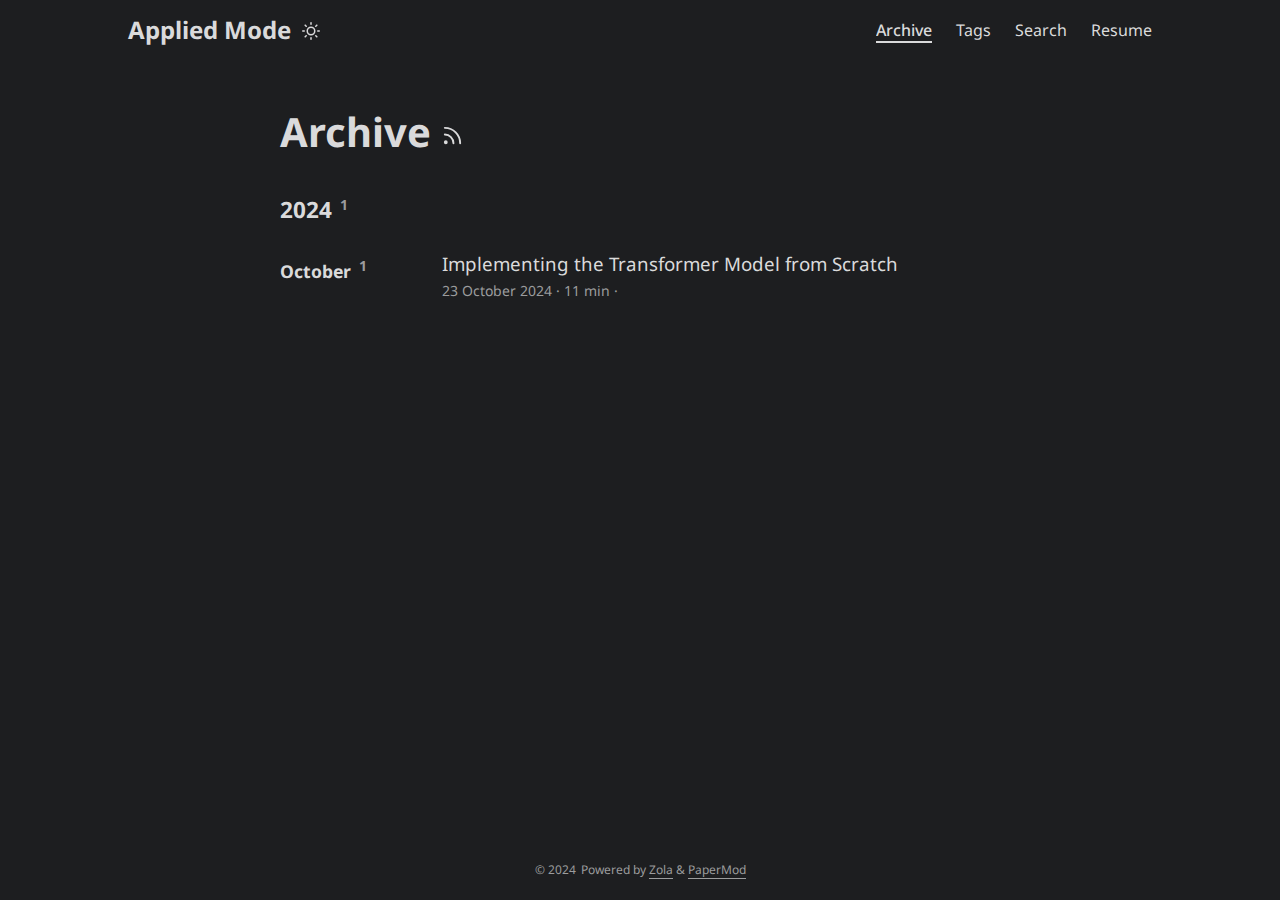
<file: archive/index.html>
<!DOCTYPE html>
<html lang="en" dir="auto">
<head>
    
    <meta charset="utf-8">
<meta http-equiv="X-UA-Compatible" content="IE=edge">
<meta name="viewport" content="width=device-width, initial-scale=1, shrink-to-fit=no">
<meta name="robots" content="index, follow">
<title></title>


<meta name="keywords" content="ML, Engineering, Systems">



<meta name="description" content="">





<link rel="canonical" href="https:&#x2F;&#x2F;vikramxd.github.io&#x2F;archive&#x2F;">


<link rel="stylesheet" href="https://vikramxd.github.io/css/includes/scroll-bar.css">
<link rel="stylesheet" href="https://vikramxd.github.io/css/styles.css">
<link rel="stylesheet" href="https://vikramxd.github.io/css/override.css">







<noscript>
    <style>
        #theme-toggle,
        .top-link {
            display: none;
        }
    </style>
    
</noscript>



    
</head>
<body class="list  dark" id="top">
    
    
<script>
    if (localStorage.getItem("pref-theme") === "light") {
        document.body.classList.remove('dark')
    }
</script>

<header class="header">
    <nav class="nav">
        <div class="logo">
            <a href="https:&#x2F;&#x2F;vikramxd.github.io" accesskey="h" title="Applied Mode (Alt + H)">
                Applied Mode
            </a>
            <div class="logo-switches">
                <button id="theme-toggle" accesskey="t" title="(Alt + T)">
                    <svg id="moon" xmlns="http://www.w3.org/2000/svg" width="24" height="18" viewBox="0 0 24 24"
                        fill="none" stroke="currentColor" stroke-width="2" stroke-linecap="round"
                        stroke-linejoin="round">
                        <path d="M21 12.79A9 9 0 1 1 11.21 3 7 7 0 0 0 21 12.79z"></path>
                    </svg>
                    <svg id="sun" xmlns="http://www.w3.org/2000/svg" width="24" height="18" viewBox="0 0 24 24"
                        fill="none" stroke="currentColor" stroke-width="2" stroke-linecap="round"
                        stroke-linejoin="round">
                        <circle cx="12" cy="12" r="5"></circle>
                        <line x1="12" y1="1" x2="12" y2="3"></line>
                        <line x1="12" y1="21" x2="12" y2="23"></line>
                        <line x1="4.22" y1="4.22" x2="5.64" y2="5.64"></line>
                        <line x1="18.36" y1="18.36" x2="19.78" y2="19.78"></line>
                        <line x1="1" y1="12" x2="3" y2="12"></line>
                        <line x1="21" y1="12" x2="23" y2="12"></line>
                        <line x1="4.22" y1="19.78" x2="5.64" y2="18.36"></line>
                        <line x1="18.36" y1="5.64" x2="19.78" y2="4.22"></line>
                    </svg>
                </button>
                <ul class="lang-switch">
                    <li></li>
                </ul>
            </div>
        </div>
        
        <ul id="menu">
            
            
            
            <li>
                <a href="https:&#x2F;&#x2F;vikramxd.github.io&#x2F;archive" title="Archive">
                    <span class="active">Archive</span>
                    
                </a>
            </li>
            
            
            
            <li>
                <a href="https:&#x2F;&#x2F;vikramxd.github.io&#x2F;tags" title="Tags">
                    <span>Tags</span>
                    
                </a>
            </li>
            
            
            
            <li>
                <a href="https:&#x2F;&#x2F;vikramxd.github.io&#x2F;search" title="Search">
                    <span>Search</span>
                    
                </a>
            </li>
            
            
            
            <li>
                <a href="https:&#x2F;&#x2F;docs.google.com&#x2F;document&#x2F;d&#x2F;1A8KGNkAtYyi4zIxSFWQ_mwBqhbXn8Pu_qbSNzDHwaws&#x2F;edit?usp=sharing" title="Resume">
                    <span>Resume</span>
                    
                </a>
            </li>
            
        </ul>
        
    </nav>
</header>

    
    <main class="main">
        
<header class="page-header">
  <h1>
    Archive
    <a href="https:&#x2F;&#x2F;vikramxd.github.io&#x2F;atom.xml" title="RSS" aria-label="RSS">
      <svg xmlns="http://www.w3.org/2000/svg" viewBox="0 0 24 24" fill="none" stroke="currentColor" stroke-width="2" stroke-linecap="round" stroke-linejoin="round" height="23">
        <path d="M4 11a9 9 0 0 1 9 9"></path>
        <path d="M4 4a16 16 0 0 1 16 16"></path>
        <circle cx="5" cy="19" r="1"></circle>
      </svg>
    </a>
  </h1>
</header>



<div class="archive-year">
    <h2 class="archive-year-header">2024<sup class="archive-count">&nbsp;&nbsp;1</sup></h2>
    
    
    
    <div class="archive-month">
        <h3 class="archive-month-header">October<sup class="archive-count">&nbsp;&nbsp;1</sup></h3>
        <div class="archive-posts">
            
            
            
            <div class="archive-entry">
                <h3 class="archive-entry-title">Implementing the Transformer Model from Scratch </h3>
                <div class="archive-meta"><span title="2024-10-23 00:00:00 +0000">23 October 2024</span>&nbsp;·&nbsp;11 min&nbsp;·&nbsp;</div>
                <a class="entry-link" aria-label="post link to Implementing the Transformer Model from Scratch " href="https:&#x2F;&#x2F;vikramxd.github.io&#x2F;posts&#x2F;transformers&#x2F;"></a>
            </div>
            
        </div>
    </div>
    
</div>


    </main>
    
    <footer class="footer">
    
    <span>&copy; 2024 <a href="https:&#x2F;&#x2F;vikramxd.github.io"></a></span>
    
    <span>
        Powered by
        <a href="https://www.getzola.org/" rel="noopener noreferrer" target="_blank">Zola</a> &
        <a href="https://github.com/cydave/zola-theme-papermod" rel="noopener" target="_blank">PaperMod</a>
    </span>
</footer>


<a href="#top" aria-label="go to top" title="Go to Top (Alt + G)" class="top-link" id="top-link" accesskey="g">
    <svg xmlns="http://www.w3.org/2000/svg" viewBox="0 0 12 6" fill="currentColor">
        <path d="M12 6H0l6-6z" />
    </svg>
</a>


<script>
    let menu = document.getElementById('menu')
    if (menu) {
        menu.scrollLeft = localStorage.getItem("menu-scroll-position");
        menu.onscroll = function () {
            localStorage.setItem("menu-scroll-position", menu.scrollLeft);
        }
    }

    document.querySelectorAll('a[href^="#"]').forEach(anchor => {
        anchor.addEventListener("click", function (e) {
            e.preventDefault();
            var id = this.getAttribute("href").substr(1);
            if (!window.matchMedia('(prefers-reduced-motion: reduce)').matches) {
                document.querySelector(`[id='${decodeURIComponent(id)}']`).scrollIntoView({
                    behavior: "smooth"
                });
            } else {
                document.querySelector(`[id='${decodeURIComponent(id)}']`).scrollIntoView();
            }
            if (id === "top") {
                history.replaceState(null, null, " ");
            } else {
                history.pushState(null, null, `#${id}`);
            }
        });
    });

</script>


<script>
    var mybutton = document.getElementById("top-link");
    window.onscroll = function () {
        if (document.body.scrollTop > 800 || document.documentElement.scrollTop > 800) {
            mybutton.style.visibility = "visible";
            mybutton.style.opacity = "1";
        } else {
            mybutton.style.visibility = "hidden";
            mybutton.style.opacity = "0";
        }
    };

</script>



<script>
    document.getElementById("theme-toggle").addEventListener("click", () => {
        if (document.body.className.includes("dark")) {
            document.body.classList.remove('dark');
            localStorage.setItem("pref-theme", 'light');
        } else {
            document.body.classList.add('dark');
            localStorage.setItem("pref-theme", 'dark');
        }
    })

</script>


<script>
    document.querySelectorAll('pre > code').forEach((codeblock) => {
        const container = codeblock.parentNode.parentNode;

        const copybutton = document.createElement('button');
        copybutton.classList.add('copy-code');
        copybutton.innerText = 'copy';
        function copyingDone() {
            copybutton.innerText = 'copied!';
            setTimeout(() => {
                copybutton.innerText = 'copy';
            }, 2000);
        }

        copybutton.addEventListener('click', (cb) => {
            if ('clipboard' in navigator) {
                var content = codeblock.textContent;
                if(codeblock.firstChild.tagName == 'TABLE') {
                    content = Array(...codeblock.firstChild.getElementsByTagName('span')).map((span) => { return span.textContent; }).join('');
                }
                navigator.clipboard.writeText(content);
                copyingDone();
                return;
            }

            const range = document.createRange();
            range.selectNodeContents(codeblock);
            const selection = window.getSelection();
            selection.removeAllRanges();
            selection.addRange(range);
            try {
                document.execCommand('copy');
                copyingDone();
            } catch (e) { };
            selection.removeRange(range);
        });

        if (container.classList.contains("highlight")) {
            container.appendChild(copybutton);
        } else if (container.parentNode.firstChild == container) {
            // td containing LineNos
        } else if (codeblock.parentNode.parentNode.parentNode.parentNode.parentNode.nodeName == "TABLE") {
            // table containing LineNos and code
            codeblock.parentNode.parentNode.parentNode.parentNode.parentNode.appendChild(copybutton);
        } else {
            // code blocks not having highlight as parent class
            codeblock.parentNode.appendChild(copybutton);
        }
    });
</script>



    
</body>
</html>
</file>
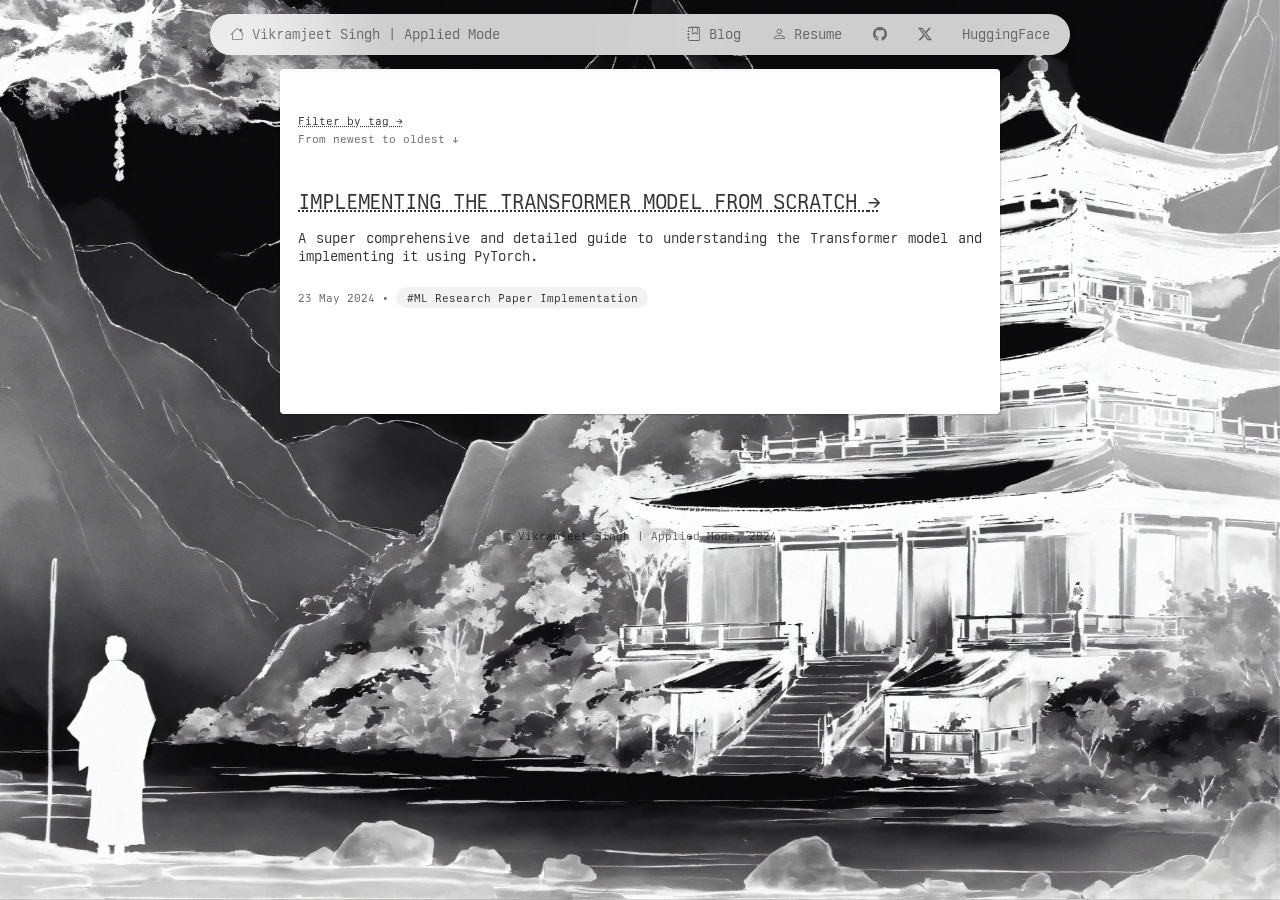
<file: blog/index.html>
<!doctype html><html lang=en><head><meta charset=utf-8><meta content="IE=edge" http-equiv=X-UA-Compatible><meta content="width=device-width,initial-scale=1" name=viewport><meta content=#C37B24 name=theme-color><link href=https://vikramxd.github.io/blog/ rel=canonical><title>
	   Vikramjeet Singh | Applied Mode 
	</title><link href=https://vikramxd.github.io/style.css rel=stylesheet><link href=/apple-touch-icon.png rel=apple-touch-icon sizes=180x180><link href=/favicon-32x32.png rel=icon sizes=32x32 type=image/png><link href=/favicon-16x16.png rel=icon sizes=16x16 type=image/png><link href=/site.webmanifest rel=manifest><link href=https://mastodon.social/@vikramxD rel=me><meta content="Vikramjeet Singh | Applied Mode" property=og:site_name><meta content="
	   Vikramjeet Singh | Applied Mode " property=og:title><meta content=https://vikramxd.github.io/blog/ property=og:url><meta property=og:description><meta content=https://vikramxd.github.io/card.png property=og:image><meta content=summary_large_image property=twitter:card><body><header><nav><a href=https://vikramxd.github.io> <i class="bi bi-house"></i> Vikramjeet Singh | Applied Mode </a><ul><li><a href=/blog target=_blank> <i class="bi bi-journal-bookmark"></i> Blog </a><li><a href="https://docs.google.com/document/d/1A8KGNkAtYyi4zIxSFWQ_mwBqhbXn8Pu_qbSNzDHwaws/edit?usp=sharing" target=_blank> <i class="bi bi-person"></i> Resume </a><li><a href=https://github.com/vikramxD target=_blank> <i class="bi bi-github"></i> </a><li><a href=https://twitter.com/V_J_S_1 target=_blank> <i class="bi bi-twitter-x"></i> </a><li><a href=https://huggingface.co/VikramSingh178 target=_blank> HuggingFace </a></ul></nav></header><div class=container><h1></h1><p></p><small> <a class=link-page href=https://vikramxd.github.io/tags>Filter by tag</a> <br> From newest to oldest ↓ </small><div class=blog-list><article><h3><a class=link-page href=https://vikramxd.github.io/blog/transformers/>Implementing the Transformer Model from Scratch </a></h3><p>A super comprehensive and detailed guide to understanding the Transformer model and implementing it using PyTorch.</p><small> <time datetime=2024-05-23T00:00:00+00:00 pubdate>23 May 2024</time> <span>•</span> <ul class=tags><li><a class=tag href=https://vikramxd.github.io/tags/ml-research-paper-implementation/>ML Research Paper Implementation</a></ul> </small></article><hr></div></div><footer class=footer><p title="Last built at 2024-08-04 11:18 +00:00"><small>© Vikramjeet Singh | Applied Mode, 2024</small></footer>
</file>
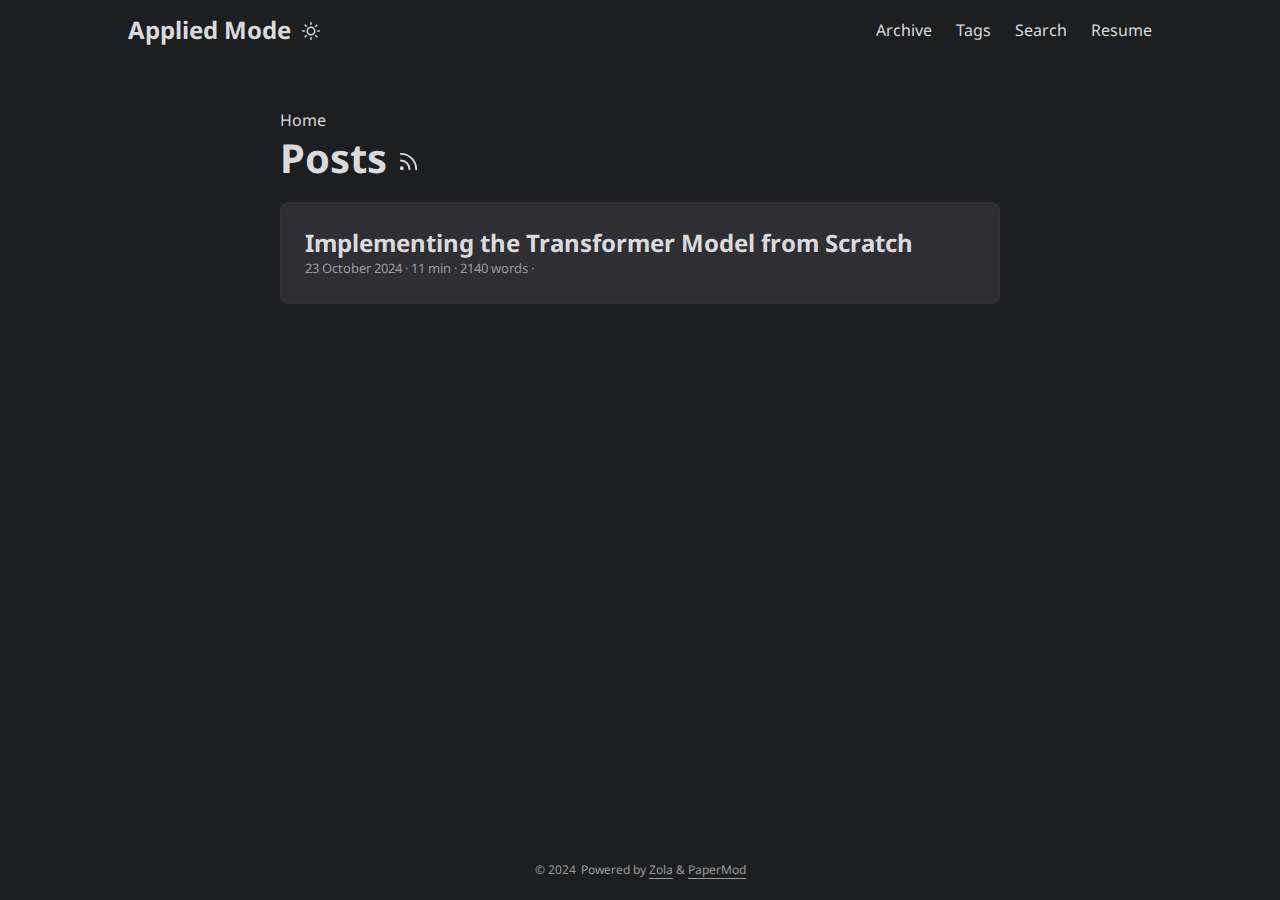
<file: posts/index.html>
<!DOCTYPE html>
<html lang="en" dir="auto">
<head>
    
    <meta charset="utf-8">
<meta http-equiv="X-UA-Compatible" content="IE=edge">
<meta name="viewport" content="width=device-width, initial-scale=1, shrink-to-fit=no">
<meta name="robots" content="index, follow">
<title></title>


<meta name="keywords" content="ML, Engineering, Systems">



<meta name="description" content="">





<link rel="canonical" href="https:&#x2F;&#x2F;vikramxd.github.io&#x2F;posts&#x2F;">


<link rel="stylesheet" href="https://vikramxd.github.io/css/includes/scroll-bar.css">
<link rel="stylesheet" href="https://vikramxd.github.io/css/styles.css">
<link rel="stylesheet" href="https://vikramxd.github.io/css/override.css">







<noscript>
    <style>
        #theme-toggle,
        .top-link {
            display: none;
        }
    </style>
    
</noscript>



    
</head>
<body class="list  dark" id="top">
    
    
<script>
    if (localStorage.getItem("pref-theme") === "light") {
        document.body.classList.remove('dark')
    }
</script>

<header class="header">
    <nav class="nav">
        <div class="logo">
            <a href="https:&#x2F;&#x2F;vikramxd.github.io" accesskey="h" title="Applied Mode (Alt + H)">
                Applied Mode
            </a>
            <div class="logo-switches">
                <button id="theme-toggle" accesskey="t" title="(Alt + T)">
                    <svg id="moon" xmlns="http://www.w3.org/2000/svg" width="24" height="18" viewBox="0 0 24 24"
                        fill="none" stroke="currentColor" stroke-width="2" stroke-linecap="round"
                        stroke-linejoin="round">
                        <path d="M21 12.79A9 9 0 1 1 11.21 3 7 7 0 0 0 21 12.79z"></path>
                    </svg>
                    <svg id="sun" xmlns="http://www.w3.org/2000/svg" width="24" height="18" viewBox="0 0 24 24"
                        fill="none" stroke="currentColor" stroke-width="2" stroke-linecap="round"
                        stroke-linejoin="round">
                        <circle cx="12" cy="12" r="5"></circle>
                        <line x1="12" y1="1" x2="12" y2="3"></line>
                        <line x1="12" y1="21" x2="12" y2="23"></line>
                        <line x1="4.22" y1="4.22" x2="5.64" y2="5.64"></line>
                        <line x1="18.36" y1="18.36" x2="19.78" y2="19.78"></line>
                        <line x1="1" y1="12" x2="3" y2="12"></line>
                        <line x1="21" y1="12" x2="23" y2="12"></line>
                        <line x1="4.22" y1="19.78" x2="5.64" y2="18.36"></line>
                        <line x1="18.36" y1="5.64" x2="19.78" y2="4.22"></line>
                    </svg>
                </button>
                <ul class="lang-switch">
                    <li></li>
                </ul>
            </div>
        </div>
        
        <ul id="menu">
            
            
            
            <li>
                <a href="https:&#x2F;&#x2F;vikramxd.github.io&#x2F;archive" title="Archive">
                    <span>Archive</span>
                    
                </a>
            </li>
            
            
            
            <li>
                <a href="https:&#x2F;&#x2F;vikramxd.github.io&#x2F;tags" title="Tags">
                    <span>Tags</span>
                    
                </a>
            </li>
            
            
            
            <li>
                <a href="https:&#x2F;&#x2F;vikramxd.github.io&#x2F;search" title="Search">
                    <span>Search</span>
                    
                </a>
            </li>
            
            
            
            <li>
                <a href="https:&#x2F;&#x2F;docs.google.com&#x2F;document&#x2F;d&#x2F;1A8KGNkAtYyi4zIxSFWQ_mwBqhbXn8Pu_qbSNzDHwaws&#x2F;edit?usp=sharing" title="Resume">
                    <span>Resume</span>
                    
                </a>
            </li>
            
        </ul>
        
    </nav>
</header>

    
    <main class="main">
        
<header class="page-header">
    <div class="breadcrumbs">
        <a href="https:&#x2F;&#x2F;vikramxd.github.io">Home</a>
    </div>
    <h1>Posts
      
      <a href="https://vikramxd.github.io/atom.xml" title="RSS" aria-label="RSS">
        <svg xmlns="http://www.w3.org/2000/svg" viewBox="0 0 24 24" fill="none" stroke="currentColor" stroke-width="2" stroke-linecap="round" stroke-linejoin="round" height="23">
          <path d="M4 11a9 9 0 0 1 9 9"></path>
          <path d="M4 4a16 16 0 0 1 16 16"></path>
          <circle cx="5" cy="19" r="1"></circle>
        </svg>
      </a>
      
  </h1>
</header>

<article class="post-entry">
  <header class="entry-header">
      <h2>Implementing the Transformer Model from Scratch </h2>
  </header>
  
  <footer class="entry-footer">
      














<span title="2024-10-23 00:00:00 +0000">23 October 2024</span>&nbsp;·&nbsp;11 min&nbsp;·&nbsp;2140 words&nbsp;·&nbsp;

  </footer>
  <a class="entry-link" aria-label="post link to Implementing the Transformer Model from Scratch " href="https:&#x2F;&#x2F;vikramxd.github.io&#x2F;posts&#x2F;transformers&#x2F;"></a>
</article>


    </main>
    
    <footer class="footer">
    
    <span>&copy; 2024 <a href="https:&#x2F;&#x2F;vikramxd.github.io"></a></span>
    
    <span>
        Powered by
        <a href="https://www.getzola.org/" rel="noopener noreferrer" target="_blank">Zola</a> &
        <a href="https://github.com/cydave/zola-theme-papermod" rel="noopener" target="_blank">PaperMod</a>
    </span>
</footer>


<a href="#top" aria-label="go to top" title="Go to Top (Alt + G)" class="top-link" id="top-link" accesskey="g">
    <svg xmlns="http://www.w3.org/2000/svg" viewBox="0 0 12 6" fill="currentColor">
        <path d="M12 6H0l6-6z" />
    </svg>
</a>


<script>
    let menu = document.getElementById('menu')
    if (menu) {
        menu.scrollLeft = localStorage.getItem("menu-scroll-position");
        menu.onscroll = function () {
            localStorage.setItem("menu-scroll-position", menu.scrollLeft);
        }
    }

    document.querySelectorAll('a[href^="#"]').forEach(anchor => {
        anchor.addEventListener("click", function (e) {
            e.preventDefault();
            var id = this.getAttribute("href").substr(1);
            if (!window.matchMedia('(prefers-reduced-motion: reduce)').matches) {
                document.querySelector(`[id='${decodeURIComponent(id)}']`).scrollIntoView({
                    behavior: "smooth"
                });
            } else {
                document.querySelector(`[id='${decodeURIComponent(id)}']`).scrollIntoView();
            }
            if (id === "top") {
                history.replaceState(null, null, " ");
            } else {
                history.pushState(null, null, `#${id}`);
            }
        });
    });

</script>


<script>
    var mybutton = document.getElementById("top-link");
    window.onscroll = function () {
        if (document.body.scrollTop > 800 || document.documentElement.scrollTop > 800) {
            mybutton.style.visibility = "visible";
            mybutton.style.opacity = "1";
        } else {
            mybutton.style.visibility = "hidden";
            mybutton.style.opacity = "0";
        }
    };

</script>



<script>
    document.getElementById("theme-toggle").addEventListener("click", () => {
        if (document.body.className.includes("dark")) {
            document.body.classList.remove('dark');
            localStorage.setItem("pref-theme", 'light');
        } else {
            document.body.classList.add('dark');
            localStorage.setItem("pref-theme", 'dark');
        }
    })

</script>


<script>
    document.querySelectorAll('pre > code').forEach((codeblock) => {
        const container = codeblock.parentNode.parentNode;

        const copybutton = document.createElement('button');
        copybutton.classList.add('copy-code');
        copybutton.innerText = 'copy';
        function copyingDone() {
            copybutton.innerText = 'copied!';
            setTimeout(() => {
                copybutton.innerText = 'copy';
            }, 2000);
        }

        copybutton.addEventListener('click', (cb) => {
            if ('clipboard' in navigator) {
                var content = codeblock.textContent;
                if(codeblock.firstChild.tagName == 'TABLE') {
                    content = Array(...codeblock.firstChild.getElementsByTagName('span')).map((span) => { return span.textContent; }).join('');
                }
                navigator.clipboard.writeText(content);
                copyingDone();
                return;
            }

            const range = document.createRange();
            range.selectNodeContents(codeblock);
            const selection = window.getSelection();
            selection.removeAllRanges();
            selection.addRange(range);
            try {
                document.execCommand('copy');
                copyingDone();
            } catch (e) { };
            selection.removeRange(range);
        });

        if (container.classList.contains("highlight")) {
            container.appendChild(copybutton);
        } else if (container.parentNode.firstChild == container) {
            // td containing LineNos
        } else if (codeblock.parentNode.parentNode.parentNode.parentNode.parentNode.nodeName == "TABLE") {
            // table containing LineNos and code
            codeblock.parentNode.parentNode.parentNode.parentNode.parentNode.appendChild(copybutton);
        } else {
            // code blocks not having highlight as parent class
            codeblock.parentNode.appendChild(copybutton);
        }
    });
</script>



    
</body>
</html>
</file>
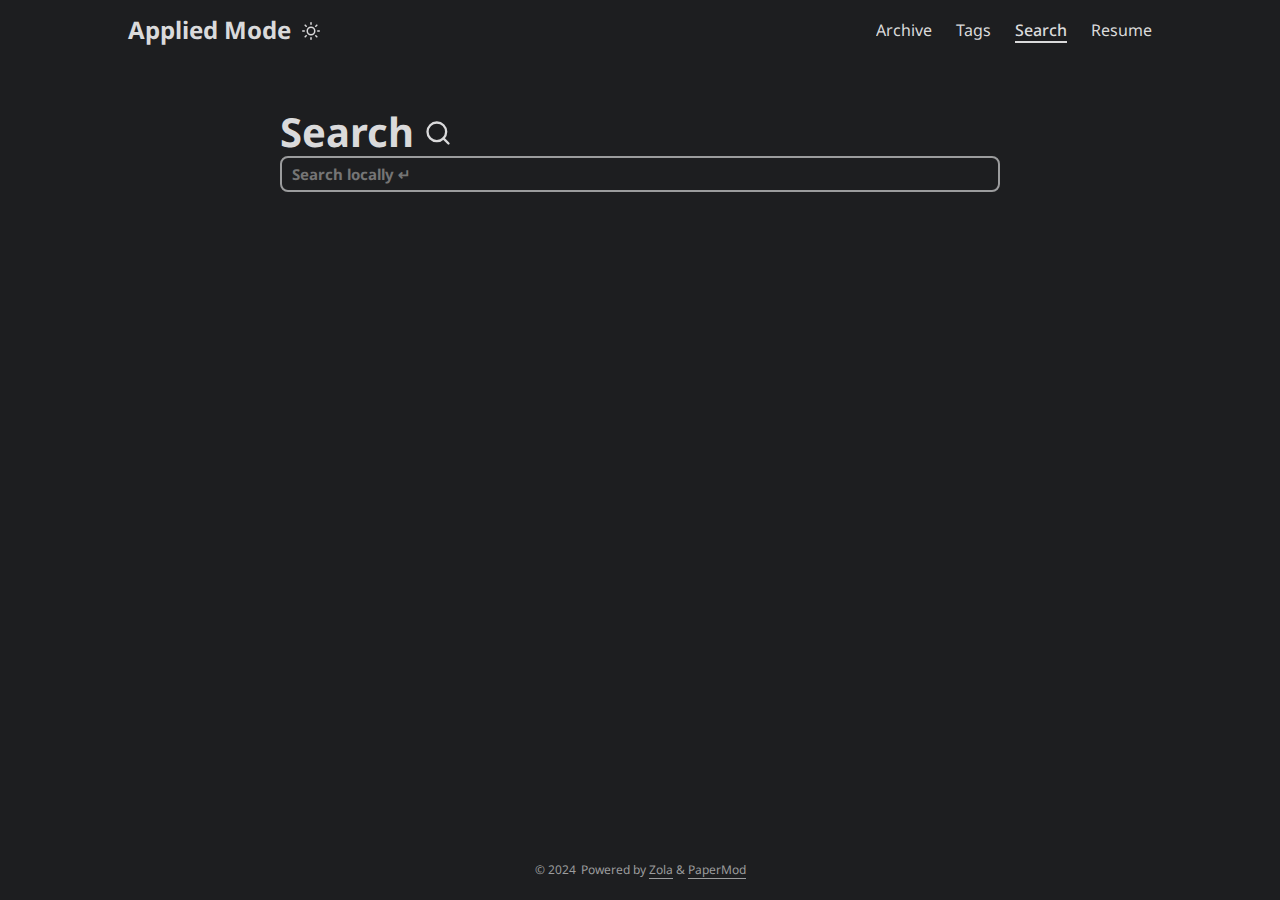
<file: search/index.html>
<!DOCTYPE html>
<html lang="en" dir="auto">
<head>
    
    <meta charset="utf-8">
<meta http-equiv="X-UA-Compatible" content="IE=edge">
<meta name="viewport" content="width=device-width, initial-scale=1, shrink-to-fit=no">
<meta name="robots" content="index, follow">
<title>Search</title>


<meta name="keywords" content="ML, Engineering, Systems">



<meta name="description" content="">





<link rel="canonical" href="https:&#x2F;&#x2F;vikramxd.github.io&#x2F;search&#x2F;">


<link rel="stylesheet" href="https://vikramxd.github.io/css/includes/scroll-bar.css">
<link rel="stylesheet" href="https://vikramxd.github.io/css/styles.css">
<link rel="stylesheet" href="https://vikramxd.github.io/css/override.css">







<noscript>
    <style>
        #theme-toggle,
        .top-link {
            display: none;
        }
    </style>
    
</noscript>



    
</head>
<body class=" dark" id="top">
    
    
<script>
    if (localStorage.getItem("pref-theme") === "light") {
        document.body.classList.remove('dark')
    }
</script>

<header class="header">
    <nav class="nav">
        <div class="logo">
            <a href="https:&#x2F;&#x2F;vikramxd.github.io" accesskey="h" title="Applied Mode (Alt + H)">
                Applied Mode
            </a>
            <div class="logo-switches">
                <button id="theme-toggle" accesskey="t" title="(Alt + T)">
                    <svg id="moon" xmlns="http://www.w3.org/2000/svg" width="24" height="18" viewBox="0 0 24 24"
                        fill="none" stroke="currentColor" stroke-width="2" stroke-linecap="round"
                        stroke-linejoin="round">
                        <path d="M21 12.79A9 9 0 1 1 11.21 3 7 7 0 0 0 21 12.79z"></path>
                    </svg>
                    <svg id="sun" xmlns="http://www.w3.org/2000/svg" width="24" height="18" viewBox="0 0 24 24"
                        fill="none" stroke="currentColor" stroke-width="2" stroke-linecap="round"
                        stroke-linejoin="round">
                        <circle cx="12" cy="12" r="5"></circle>
                        <line x1="12" y1="1" x2="12" y2="3"></line>
                        <line x1="12" y1="21" x2="12" y2="23"></line>
                        <line x1="4.22" y1="4.22" x2="5.64" y2="5.64"></line>
                        <line x1="18.36" y1="18.36" x2="19.78" y2="19.78"></line>
                        <line x1="1" y1="12" x2="3" y2="12"></line>
                        <line x1="21" y1="12" x2="23" y2="12"></line>
                        <line x1="4.22" y1="19.78" x2="5.64" y2="18.36"></line>
                        <line x1="18.36" y1="5.64" x2="19.78" y2="4.22"></line>
                    </svg>
                </button>
                <ul class="lang-switch">
                    <li></li>
                </ul>
            </div>
        </div>
        
        <ul id="menu">
            
            
            
            <li>
                <a href="https:&#x2F;&#x2F;vikramxd.github.io&#x2F;archive" title="Archive">
                    <span>Archive</span>
                    
                </a>
            </li>
            
            
            
            <li>
                <a href="https:&#x2F;&#x2F;vikramxd.github.io&#x2F;tags" title="Tags">
                    <span>Tags</span>
                    
                </a>
            </li>
            
            
            
            <li>
                <a href="https:&#x2F;&#x2F;vikramxd.github.io&#x2F;search" title="Search">
                    <span class="active">Search</span>
                    
                </a>
            </li>
            
            
            
            <li>
                <a href="https:&#x2F;&#x2F;docs.google.com&#x2F;document&#x2F;d&#x2F;1A8KGNkAtYyi4zIxSFWQ_mwBqhbXn8Pu_qbSNzDHwaws&#x2F;edit?usp=sharing" title="Resume">
                    <span>Resume</span>
                    
                </a>
            </li>
            
        </ul>
        
    </nav>
</header>

    
    <main class="main">
        
        <header class="page-header">
    
    <h1>Search
        <svg 
            xmlns="http://www.w3.org/2000/svg" 
            width="28" 
            height="28" 
            viewBox="0 0 24 24" 
            fill="none"
            stroke="currentColor" 
            stroke-width="2" 
            stroke-linecap="round" 
            stroke-linejoin="round">
            <circle cx="11" cy="11" r="8"></circle>
            <line x1="21" y1="21" x2="16.65" y2="16.65"></line>
        </svg>
    </h1>
    
    
    <div id="searchbox">
        <input id="searchInput" 
               autofocus="" 
               placeholder="Search locally ↵" 
               aria-label="search" 
               type="search" 
               autocomplete="off">
        <ul id="searchResults" aria-label="search results"></ul>
    </div>
</header>
        
    </main>
    
    <footer class="footer">
    
    <span>&copy; 2024 <a href="https:&#x2F;&#x2F;vikramxd.github.io"></a></span>
    
    <span>
        Powered by
        <a href="https://www.getzola.org/" rel="noopener noreferrer" target="_blank">Zola</a> &
        <a href="https://github.com/cydave/zola-theme-papermod" rel="noopener" target="_blank">PaperMod</a>
    </span>
</footer>


<a href="#top" aria-label="go to top" title="Go to Top (Alt + G)" class="top-link" id="top-link" accesskey="g">
    <svg xmlns="http://www.w3.org/2000/svg" viewBox="0 0 12 6" fill="currentColor">
        <path d="M12 6H0l6-6z" />
    </svg>
</a>


<script>
    let menu = document.getElementById('menu')
    if (menu) {
        menu.scrollLeft = localStorage.getItem("menu-scroll-position");
        menu.onscroll = function () {
            localStorage.setItem("menu-scroll-position", menu.scrollLeft);
        }
    }

    document.querySelectorAll('a[href^="#"]').forEach(anchor => {
        anchor.addEventListener("click", function (e) {
            e.preventDefault();
            var id = this.getAttribute("href").substr(1);
            if (!window.matchMedia('(prefers-reduced-motion: reduce)').matches) {
                document.querySelector(`[id='${decodeURIComponent(id)}']`).scrollIntoView({
                    behavior: "smooth"
                });
            } else {
                document.querySelector(`[id='${decodeURIComponent(id)}']`).scrollIntoView();
            }
            if (id === "top") {
                history.replaceState(null, null, " ");
            } else {
                history.pushState(null, null, `#${id}`);
            }
        });
    });

</script>


<script>
    var mybutton = document.getElementById("top-link");
    window.onscroll = function () {
        if (document.body.scrollTop > 800 || document.documentElement.scrollTop > 800) {
            mybutton.style.visibility = "visible";
            mybutton.style.opacity = "1";
        } else {
            mybutton.style.visibility = "hidden";
            mybutton.style.opacity = "0";
        }
    };

</script>



<script>
    document.getElementById("theme-toggle").addEventListener("click", () => {
        if (document.body.className.includes("dark")) {
            document.body.classList.remove('dark');
            localStorage.setItem("pref-theme", 'light');
        } else {
            document.body.classList.add('dark');
            localStorage.setItem("pref-theme", 'dark');
        }
    })

</script>


<script>
    document.querySelectorAll('pre > code').forEach((codeblock) => {
        const container = codeblock.parentNode.parentNode;

        const copybutton = document.createElement('button');
        copybutton.classList.add('copy-code');
        copybutton.innerText = 'copy';
        function copyingDone() {
            copybutton.innerText = 'copied!';
            setTimeout(() => {
                copybutton.innerText = 'copy';
            }, 2000);
        }

        copybutton.addEventListener('click', (cb) => {
            if ('clipboard' in navigator) {
                var content = codeblock.textContent;
                if(codeblock.firstChild.tagName == 'TABLE') {
                    content = Array(...codeblock.firstChild.getElementsByTagName('span')).map((span) => { return span.textContent; }).join('');
                }
                navigator.clipboard.writeText(content);
                copyingDone();
                return;
            }

            const range = document.createRange();
            range.selectNodeContents(codeblock);
            const selection = window.getSelection();
            selection.removeAllRanges();
            selection.addRange(range);
            try {
                document.execCommand('copy');
                copyingDone();
            } catch (e) { };
            selection.removeRange(range);
        });

        if (container.classList.contains("highlight")) {
            container.appendChild(copybutton);
        } else if (container.parentNode.firstChild == container) {
            // td containing LineNos
        } else if (codeblock.parentNode.parentNode.parentNode.parentNode.parentNode.nodeName == "TABLE") {
            // table containing LineNos and code
            codeblock.parentNode.parentNode.parentNode.parentNode.parentNode.appendChild(copybutton);
        } else {
            // code blocks not having highlight as parent class
            codeblock.parentNode.appendChild(copybutton);
        }
    });
</script>



<script src="https://vikramxd.github.io/elasticlunr.min.js"></script>
<script src="https://vikramxd.github.io/js/search.js"></script>

    
</body>
</html>
</file>
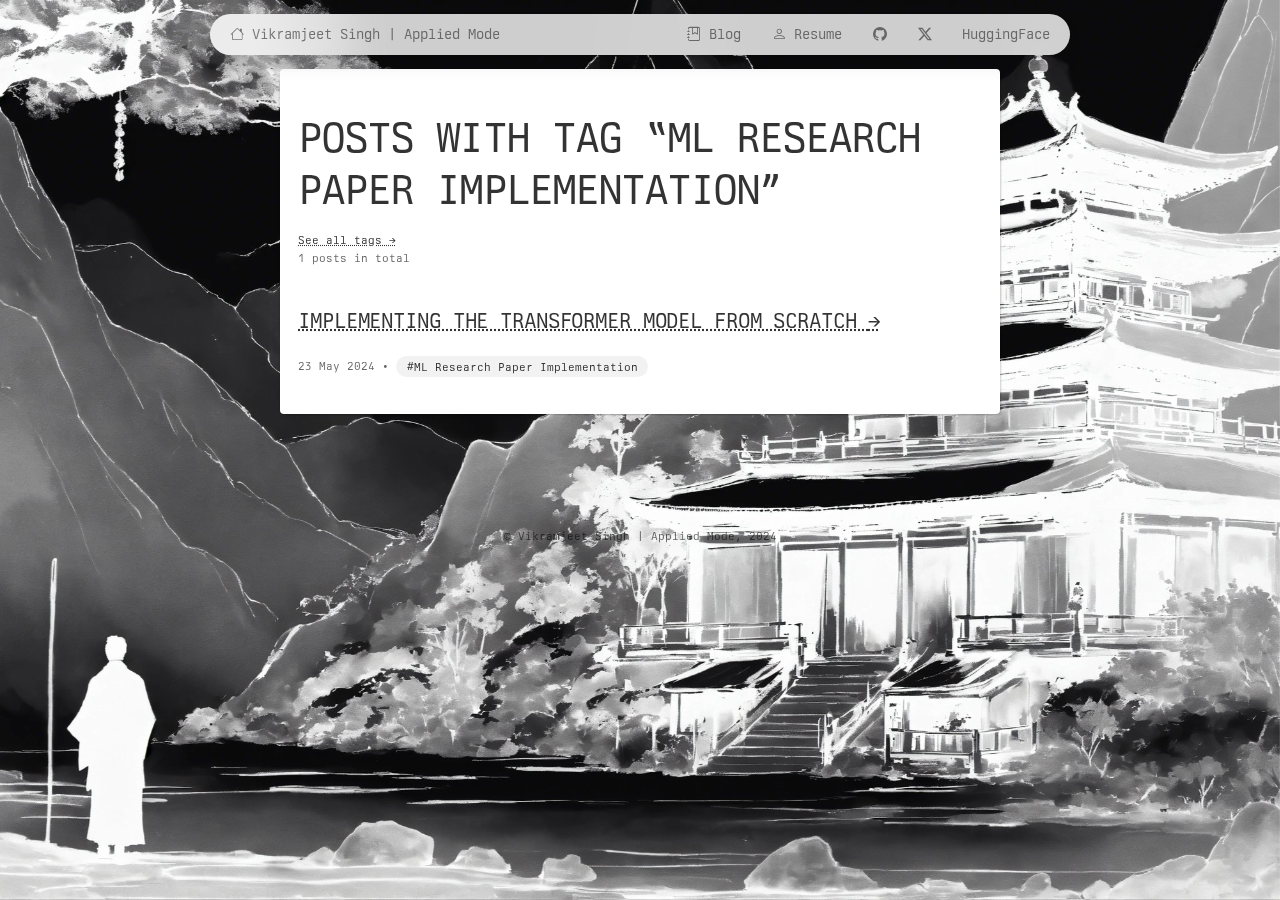
<file: tags/ml-research-paper-implementation/index.html>
<!doctype html><html lang=en><head><meta charset=utf-8><meta content="IE=edge" http-equiv=X-UA-Compatible><meta content="width=device-width,initial-scale=1" name=viewport><meta content=#C37B24 name=theme-color><link href=https://vikramxd.github.io/tags/ml-research-paper-implementation/ rel=canonical><title>
	   Vikramjeet Singh | Applied Mode 
	</title><link href=https://vikramxd.github.io/style.css rel=stylesheet><link href=/apple-touch-icon.png rel=apple-touch-icon sizes=180x180><link href=/favicon-32x32.png rel=icon sizes=32x32 type=image/png><link href=/favicon-16x16.png rel=icon sizes=16x16 type=image/png><link href=/site.webmanifest rel=manifest><link href=https://mastodon.social/@vikramxD rel=me><meta content="Vikramjeet Singh | Applied Mode" property=og:site_name><meta content="
	   Vikramjeet Singh | Applied Mode " property=og:title><meta content=https://vikramxd.github.io/tags/ml-research-paper-implementation/ property=og:url><meta property=og:description><meta content=https://vikramxd.github.io/card.png property=og:image><meta content=summary_large_image property=twitter:card><body><header><nav><a href=https://vikramxd.github.io> <i class="bi bi-house"></i> Vikramjeet Singh | Applied Mode </a><ul><li><a href=/blog target=_blank> <i class="bi bi-journal-bookmark"></i> Blog </a><li><a href="https://docs.google.com/document/d/1A8KGNkAtYyi4zIxSFWQ_mwBqhbXn8Pu_qbSNzDHwaws/edit?usp=sharing" target=_blank> <i class="bi bi-person"></i> Resume </a><li><a href=https://github.com/vikramxD target=_blank> <i class="bi bi-github"></i> </a><li><a href=https://twitter.com/V_J_S_1 target=_blank> <i class="bi bi-twitter-x"></i> </a><li><a href=https://huggingface.co/VikramSingh178 target=_blank> HuggingFace </a></ul></nav></header><div class=container><h1>Posts with tag “ML Research Paper Implementation”</h1><small> <a class=link-page href=https://vikramxd.github.io/tags>See all tags</a> <br> 1 posts in total </small><article><h3><a class=link-page href=https://vikramxd.github.io/blog/transformers/> Implementing the Transformer Model from Scratch </a></h3><small> <time datetime=2024-05-23T00:00:00+00:00 pubdate>23 May 2024</time> <span>•</span> <ul class=tags><li><a class=tag href=https://vikramxd.github.io/tags/ml-research-paper-implementation/>ML Research Paper Implementation</a></ul> </small></article></div><footer class=footer><p title="Last built at 2024-08-04 11:18 +00:00"><small>© Vikramjeet Singh | Applied Mode, 2024</small></footer>
</file>
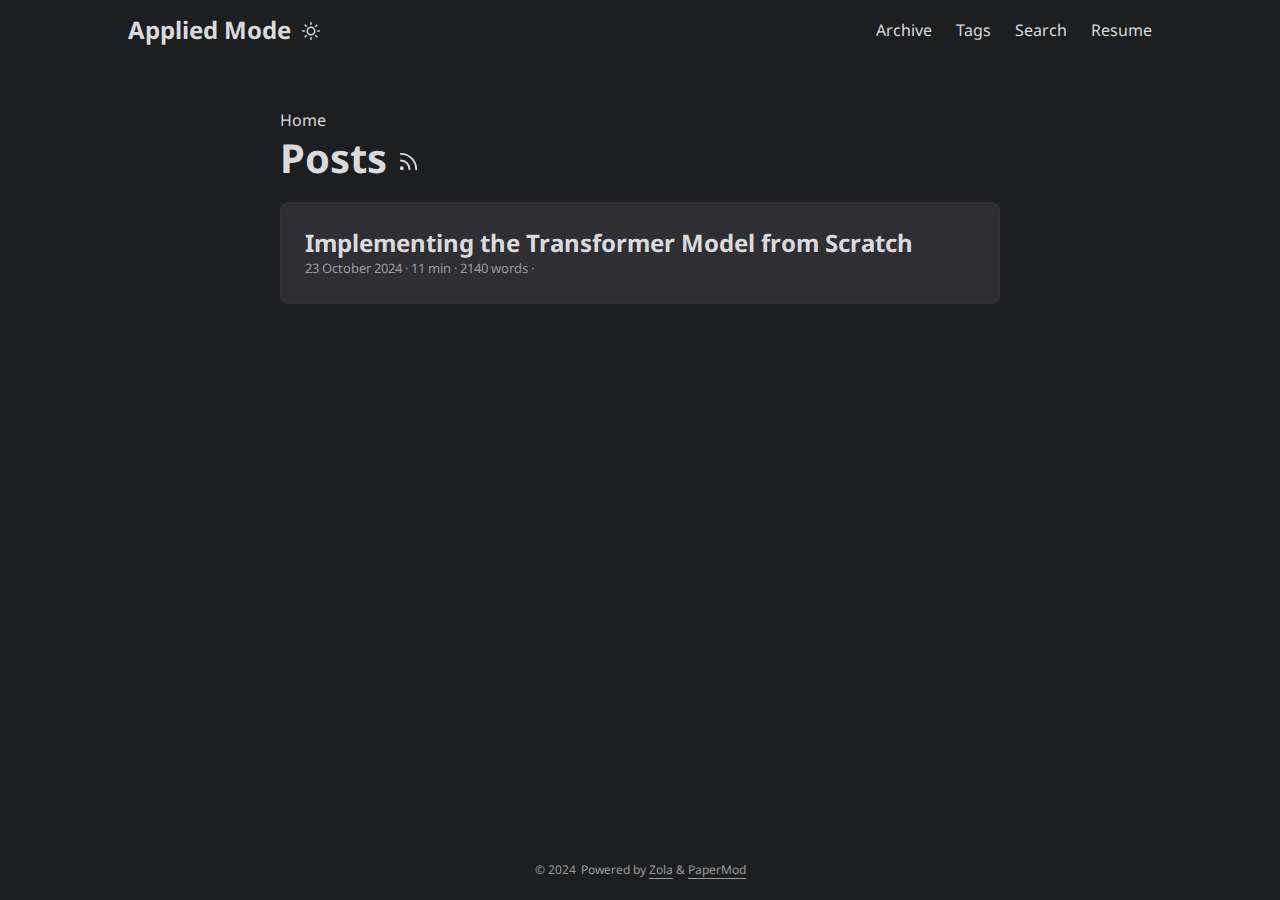
<file: posts/page/1/index.html>
<!doctype html>
<meta charset="utf-8">
<link rel="canonical" href="https://vikramxd.github.io/posts/">
<meta http-equiv="refresh" content="0; url=https://vikramxd.github.io/posts/">
<title>Redirect</title>
<p><a href="https://vikramxd.github.io/posts/">Click here</a> to be redirected.</p>
</file>
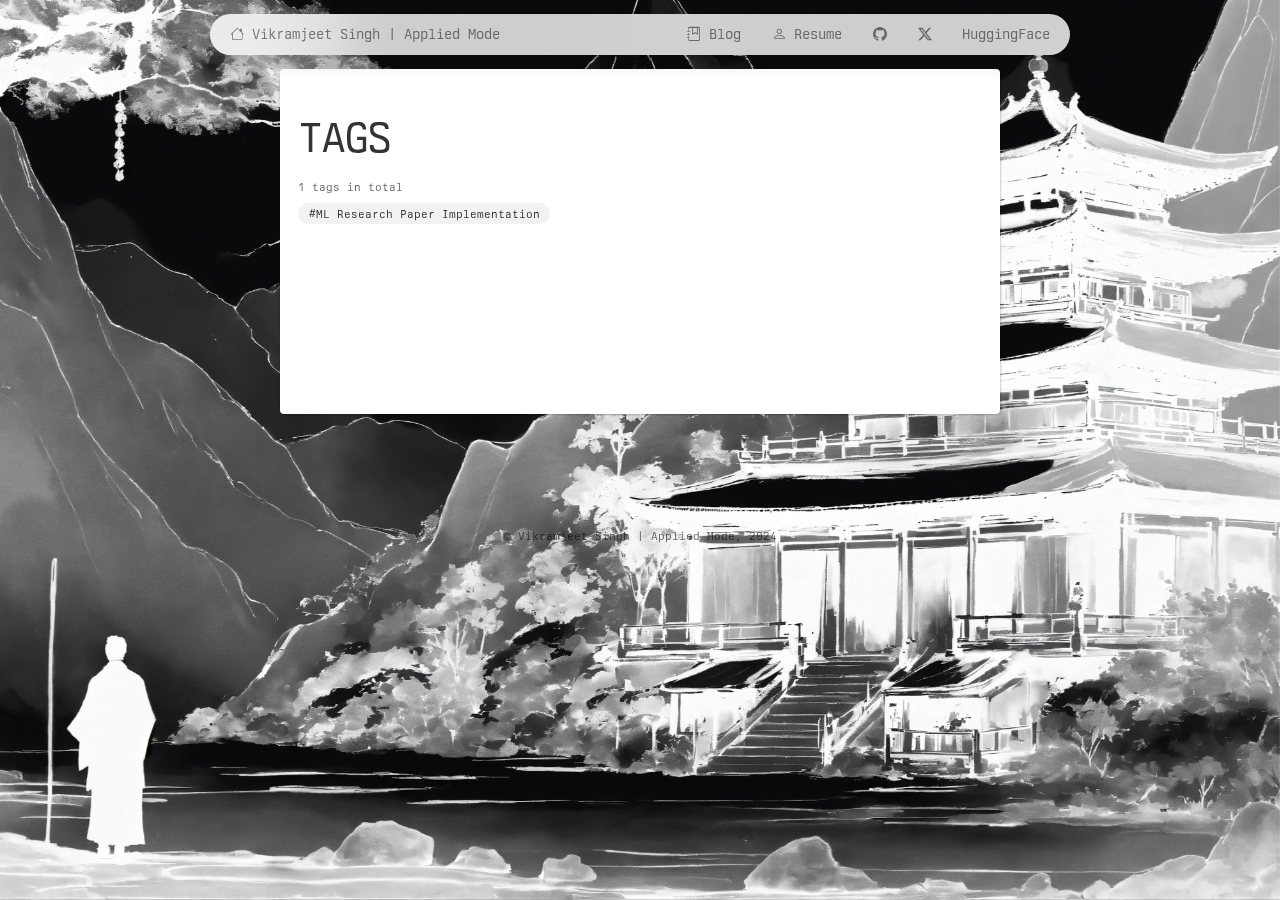
<file: tags/page/1/index.html>
<!doctype html>
<meta charset="utf-8">
<link rel="canonical" href="https://vikramxd.github.io/tags/">
<meta http-equiv="refresh" content="0; url=https://vikramxd.github.io/tags/">
<title>Redirect</title>
<p><a href="https://vikramxd.github.io/tags/">Click here</a> to be redirected.</p>
</file>
